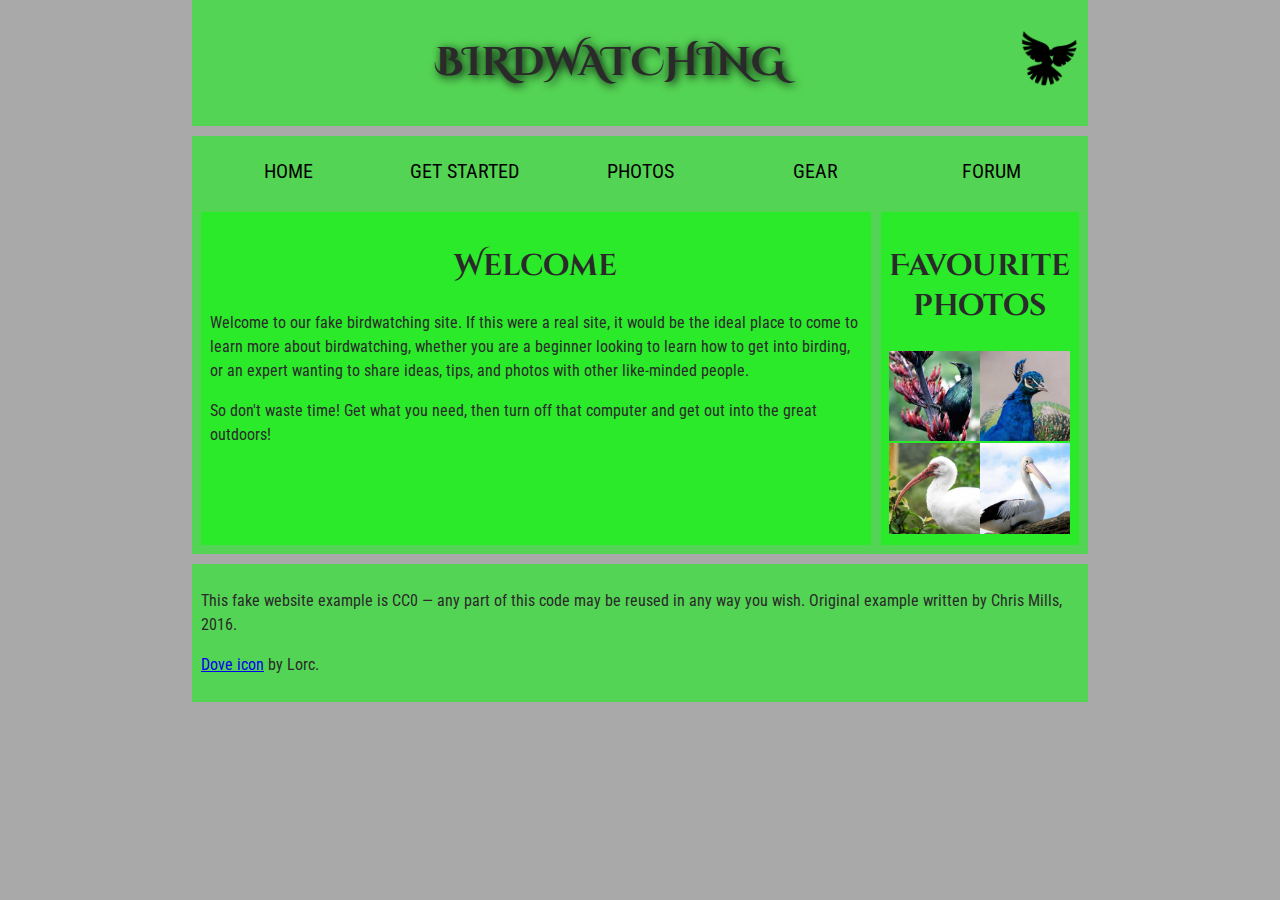
<file: assignment/assignment 3/index.html>
<!DOCTYPE html>
<html lang="en">
  <head>
    <meta charset="utf-8">
    <title>Birdwatching</title>
   <link href="https://fonts.googleapis.com/css?family=Roboto+Condensed:300%7CCinzel+Decorative:700" rel="stylesheet">
    <link rel="stylesheet" href="./style.css">

    <!--[if lt IE 9]>
      <script src="https://cdnjs.cloudflare.com/ajax/libs/html5shiv/3.7.3/html5shiv.js"></script>
    <![endif]-->
  </head>

  <body>
    <header>
      <h1>Birdwatching</h1>
      <img src="dove.png" alt="a simple dove logo">
    </header>
     
    <nav>
      <ul>
        <li><span>Home</span></li>
        <li><a href="#">Get started</a></li>
        <li><a href="#">Photos</a></li>
        <li><a href="#">Gear</a></li>
        <li><a href="#">Forum</a></li>
      </ul>
      </nav>
 
   <main>      
    <section>
      <h2>Welcome</h2>

      <p>Welcome to our fake birdwatching site. If this were a real site, it would be the ideal place to come to learn more about birdwatching, whether you are a beginner looking to learn how to get into birding, or an expert wanting to share ideas, tips, and photos with other like-minded people.</p>

      <p>So don't waste time! Get what you need, then turn off that computer and get out into the great outdoors!</p>
    </section>
      
     <aside>  
       <h2>Favourite photos</h2>

        <a href="favorite-1.jpg"><img src="favorite-1_th.jpg" alt="Small black bird, black claws, long black slender beak, links to larger version of the image"></a>
        <a href="favorite-2.jpg"><img src="favorite-2_th.jpg" alt="Top half of a pretty bird with bright blue plumage on neck, light colored beak, blue headdress, links to larger version of the image"></a>
        <a href="favorite-3.jpg"><img src="favorite-3_th.jpg" alt="Top half of a large bird with white plumage, very long curved narrow light colored break, links to larger version of the image"></a>
        <a href="favorite-4.jpg"><img src="favorite-4_th.jpg" alt="Large bird, mostly white plumage with black plumage on back and rear, long straight white beak, links to larger version of the image"></a>
     </aside>
    </main>
      
     <footer> 
      <p>This fake website example is CC0 — any part of this code may be reused in any way you wish. Original example written by Chris Mills, 2016.</p>

      <p><a href="http://game-icons.net/lorc/originals/dove.html">Dove icon</a> by Lorc.</p>
      </footer>
  </body>
</html>
</file>
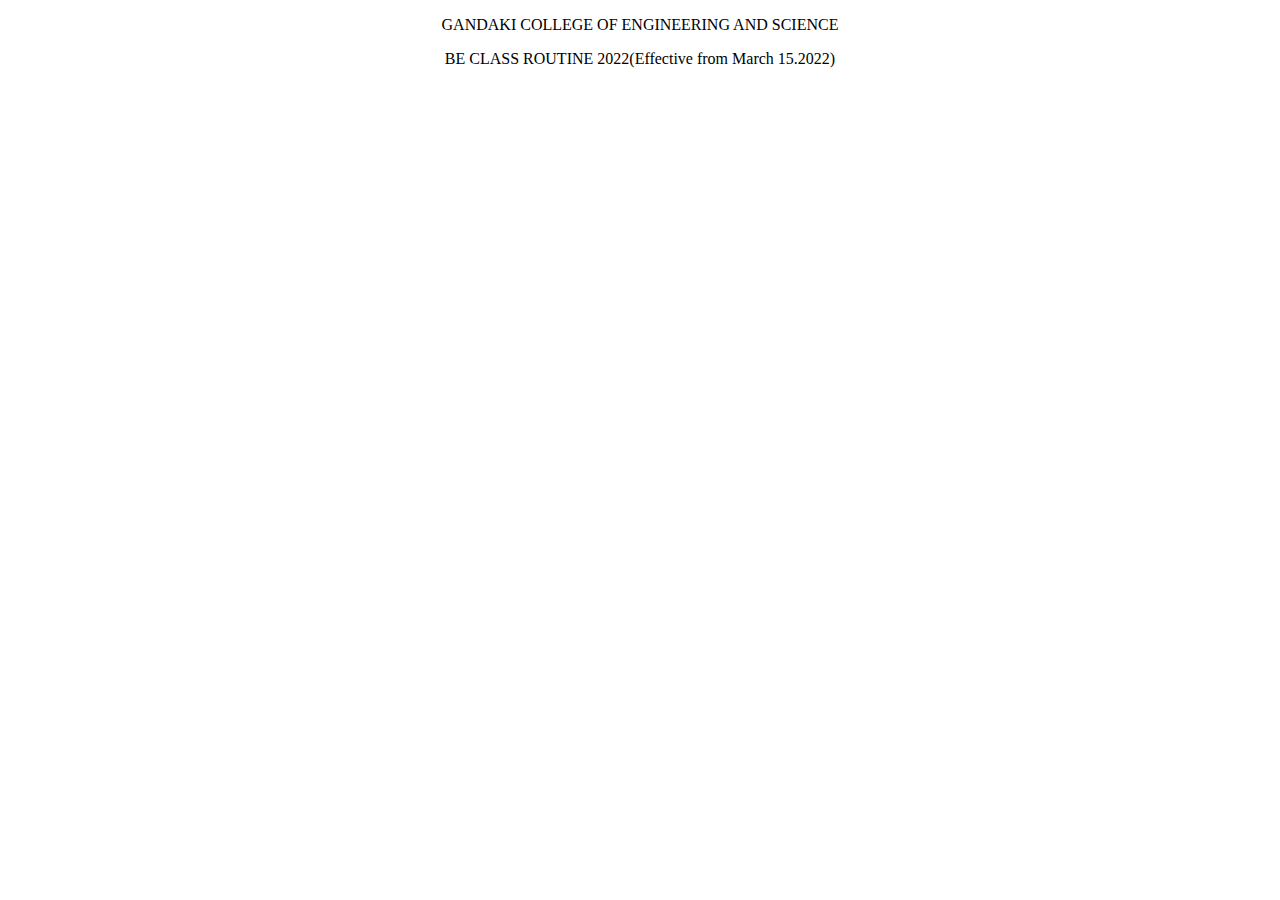
<file: assignment/assignment 4/index.html>
<!DOCTYPE html>
<html>
  <head>
    <title>Routine</title>
    <link rel="stylesheet" href="style.css">
   
  </head>
<body>
 <p class="Topic">GANDAKI COLLEGE OF ENGINEERING AND SCIENCE</p>
 <P class="TTopic">BE CLASS ROUTINE 2022(Effective from March 15.2022)</P>
</body>
    
<table>
</table>
</html>
</file>
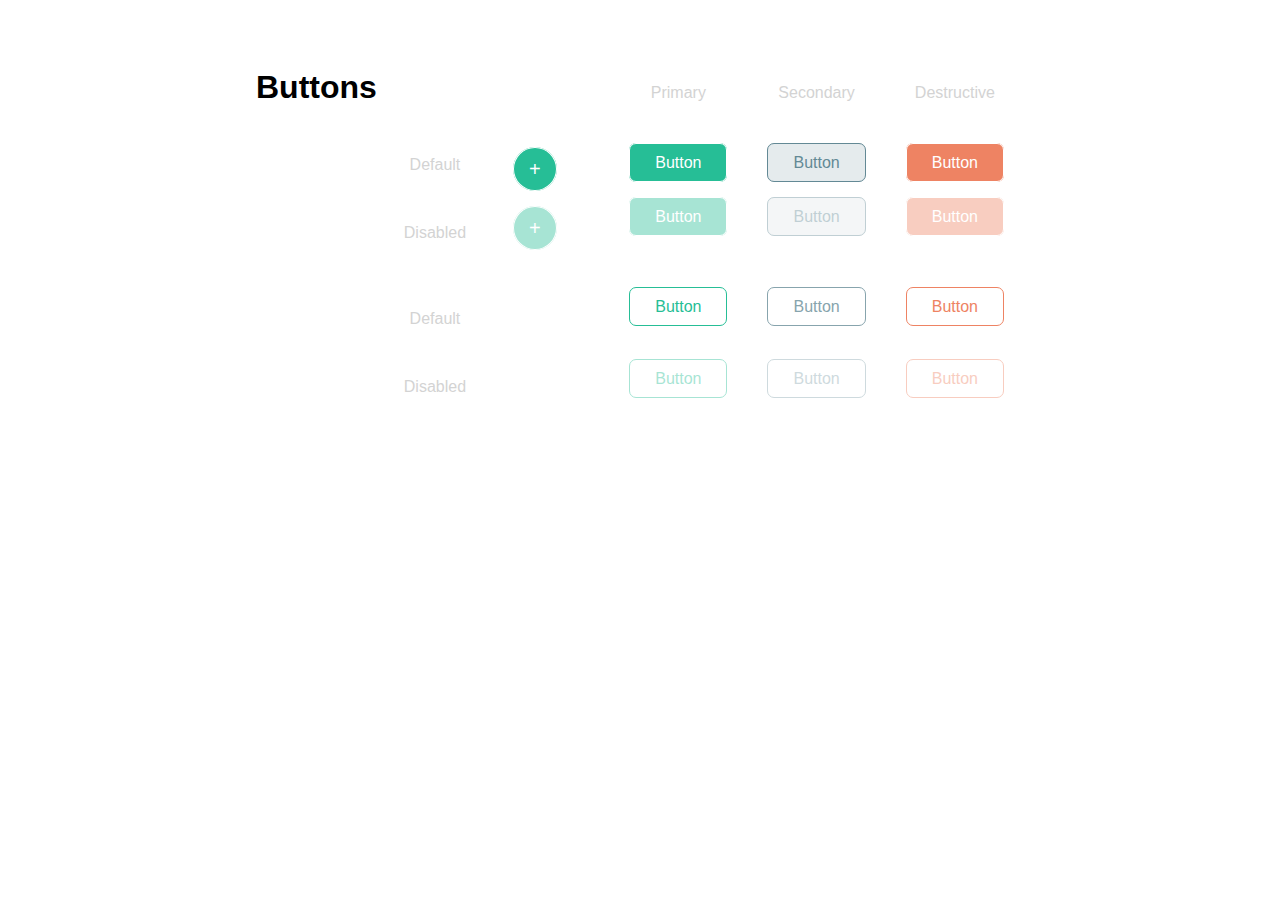
<file: lab/lab 2/index.html>
<!DOCTYPE html>
<html lang="en">
<head>
    <meta charset="UTF-8">
    <meta http-equiv="X-UA-Compatible" content="IE=edge">
    <meta name="viewport" content="width=device-width, initial-scale=1.0">
    <title>Button</title>
    <link rel="stylesheet" href="style.css">
</head>
<body>
    <div class="main">
        <h1>Buttons</h1>
        <div>
          <br />
          <br />
          <br />
          <br />
          <p>Default</p>
          <br />
          <p>Disabled</p>
          <br />
          <br />
          <p>Default</p>
          <br>
          <p>Disabled</p>
        </div>
  
        <div>
          <br />
          <br />
          <br />
          <br />
          <br />
          <a href="#" class="btn btn-circle">+</a>
          <br />
          <br />
          <br />
          <a href="#" class="btn btn-circle disabled">+</a>
        </div>
        <div>
          <p>Primary</p>
          <br />
          <br />
          <a href="#" class="btn btn-primary">Button</a>
          <br />
          <br />
          <br />
          <a href="#" class="btn btn-primary disabled">Button</a>
          <br />
          <br />
          <br />
          <br />
          <br />
          <a href="#" class="btn btn-p2">Button</a>
          <br />
          <br />
          <br />
          <br />
          <a href="#" class="btn btn-p2 disabled">Button</a>
        </div>
        <div>
          <p>Secondary</p>
          <br />
          <br />
          <a href="#" class="btn btn-secondary">Button</a>
          <br />
          <br />
          <br />
          <a href="#" class="btn btn-secondary disabled">Button</a>
          <br />
          <br />
          <br />
          <br />
          <br />
          <a href="#" class="btn btn-s2">Button</a>
          <br>
          <br />
          <br />
          <br />
          <a href="#" class="btn btn-s2 disabled">Button</a>
        </div>
        <div>
          <p>Destructive</p>
          <br />
          <br />
          <a href="#" class="btn btn-destructive">Button</a>
          <br />
          <br />
          <br />
          <a href="#" class="btn btn-destructive disabled">Button</a>
          <br />
          <br />
          <br />
          <br />
          <br />
          <a href="#" class="btn btn-d2">Button</a>
          <br>
          <br />
          <br />
          <br />
          <a href="#" class="btn btn-d2 disabled">Button</a>
        </div>
            </div>
    
</body>
</html>
</file>
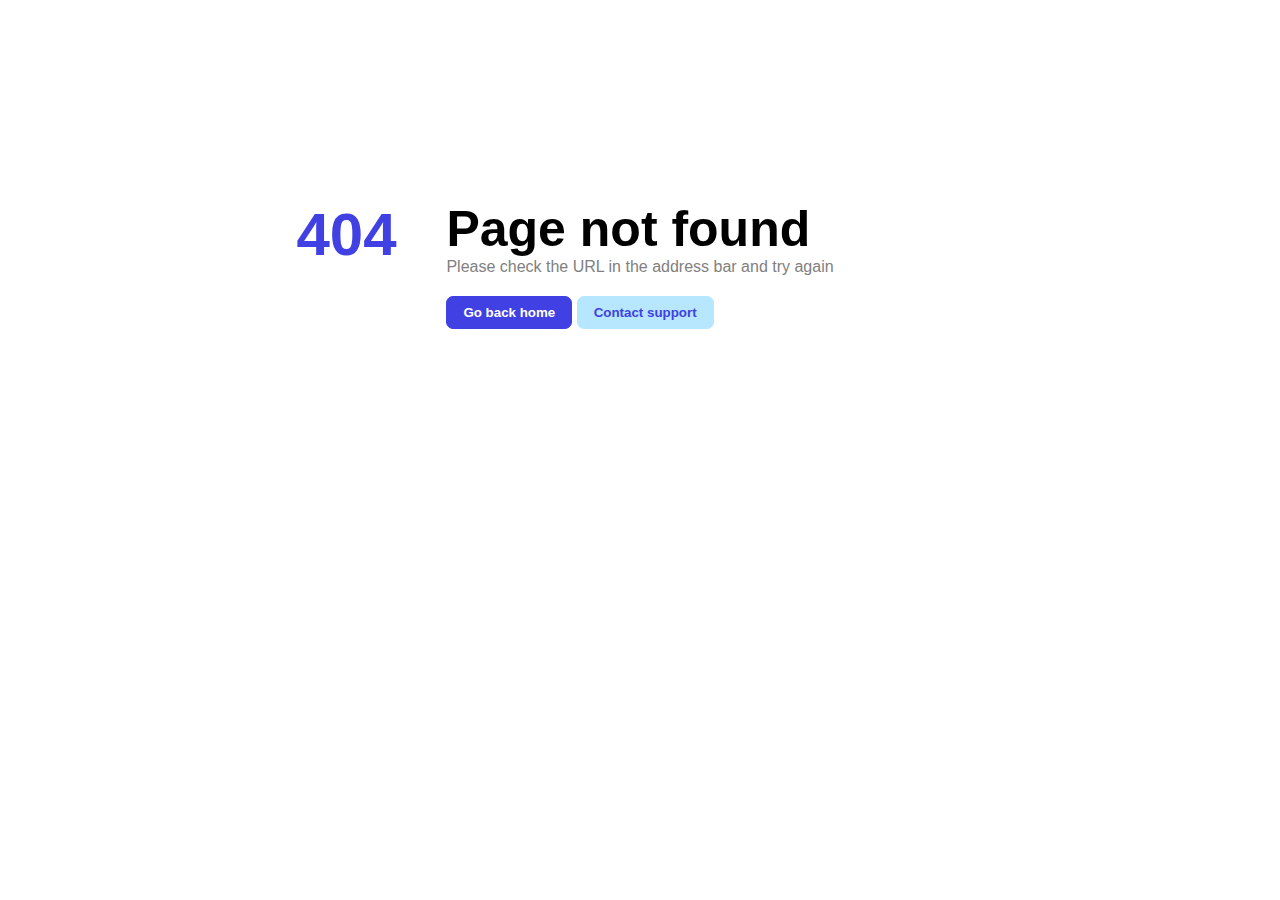
<file: lab/lab 4/index1.html>
<!DOCTYPE html>
<html lang="en">

<head>
    <meta charset="UTF-8">
    <meta http-equiv="X-UA-Compatible" content="IE=edge">
    <meta name="viewport" content="width=device-width, initial-scale=1.0">
    <title>Error</title>
    <style>
        * {
            font-family: 'Ramabhadra', sans-serif;
            font-family: 'Source Sans Pro', sans-serif;
            font-family: 'Work Sans', sans-serif;
            margin: 0px;
            padding: 0px;
        }
        
        .main {
            position: relative;
            margin: auto;
            left: 0;
            right: 0;
            top: 200px;
            bottom: 0;
            width: fit-content;
            height: fit-content;
        }
        
        .four {
            position: absolute;
            margin: left;
            left: -150px;
            font-size: 60px;
            color: rgb(64, 64, 227);
        }
        
        .page {
            font-size: 50px;
            font-weight: 400000;
            margin-right: auto;
            font-display: block;
        }
        
        .description {
            color: grey;
            font-weight: 100;
        }
        
        .button {
            margin-top: 20px;
        }
        
        .but {
            color: white;
            background-color: rgb(64, 64, 227);
            padding: 8px 16px 8px 16px;
            border-radius: 7px;
            border: 1px solid rgb(64, 64, 227);
        }
        
        .ton {
            color: rgb(64, 64, 227);
            background-color: rgb(183, 231, 255);
            padding: 8px 16px 8px 16px;
            border-radius: 7px;
            border: 1px solid rgb(183, 231, 255);
        }
    </style>
</head>

<body>
    <b>
    <div class="main">
        <div class="four">404</div>
        <div class="page">Page not found</div>

        <div class="description">Please check the URL in the address bar and try again</div>
        <div class="button">
            <button class="but"><b>Go back home</b></button>
    <button class="ton"><b>Contact support</b></button>
    </div>
    </div>

    </b>
</body>

</html>
</file>
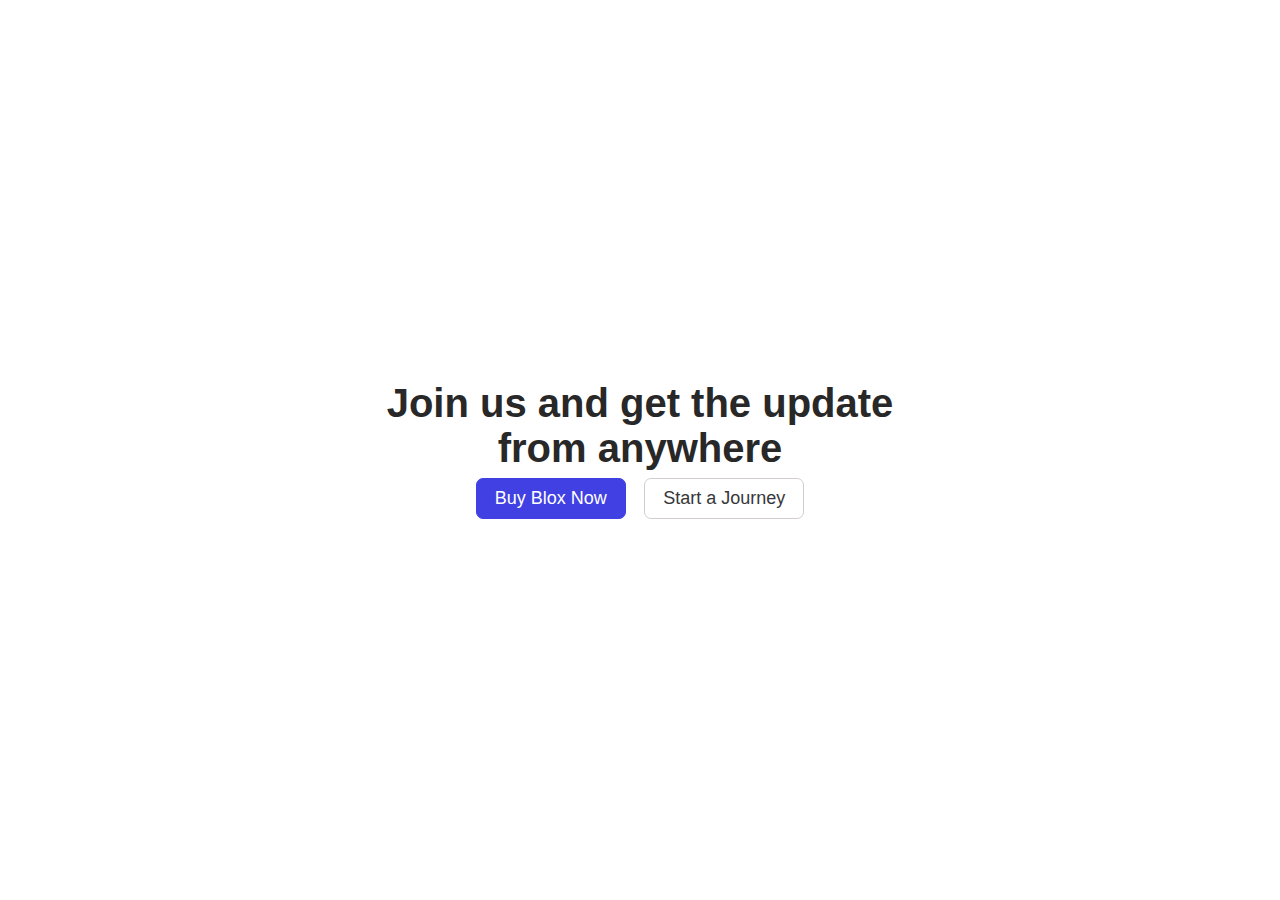
<file: lab/lab 4/index2.html>
<!DOCTYPE html>
<html lang="en">

<head>
    <meta charset="UTF-8">
    <meta http-equiv="X-UA-Compatible" content="IE=edge">
    <meta name="viewport" content="width=device-width, initial-scale=1.0">
    <title>Join Us</title>
    <style>
        * {
            font-family: 'Ramabhadra', sans-serif;
            font-family: 'Source Sans Pro', sans-serif;
            font-family: 'Work Sans', sans-serif;
            margin: 0px;
            padding: 0px;
        }
        
        .main {
            position: absolute;
            top: 0;
            left: 0;
            right: 0;
            bottom: 0;
            margin: auto;
            width: fit-content;
            height: fit-content;
            text-align: center;
        }
        
        .join {
            font-size: 40px;
            font-weight: bolder;
            color: rgb(41, 40, 40);
        }
        
        .but {
            color: white;
            font-size: large;
            background-color: rgb(64, 64, 227);
            padding: 9px 18px 9px 18px;
            border-radius: 7px;
            border: 1px solid rgb(64, 64, 227);
            margin-right: 7px;
            margin-top: 7px;
        }
        
        .ton {
            color: rgb(55, 55, 57);
            font-size: large;
            background-color: rgb(255, 255, 255);
            padding: 9px 18px 9px 18px;
            border-radius: 7px;
            border: 1px solid rgb(211, 205, 205);
            margin-left: 7px;
            margin-top: 7px;
        }
    </style>
</head>

<body>
    <div class="main"><b></b>
        <div class="join">Join us and get the update <br> from anywhere</div>
        </b>
        <b>
        <button class="but">Buy Blox Now</button>
        <button class="ton">Start a Journey</button></b>
    </div>
</body>
</file>
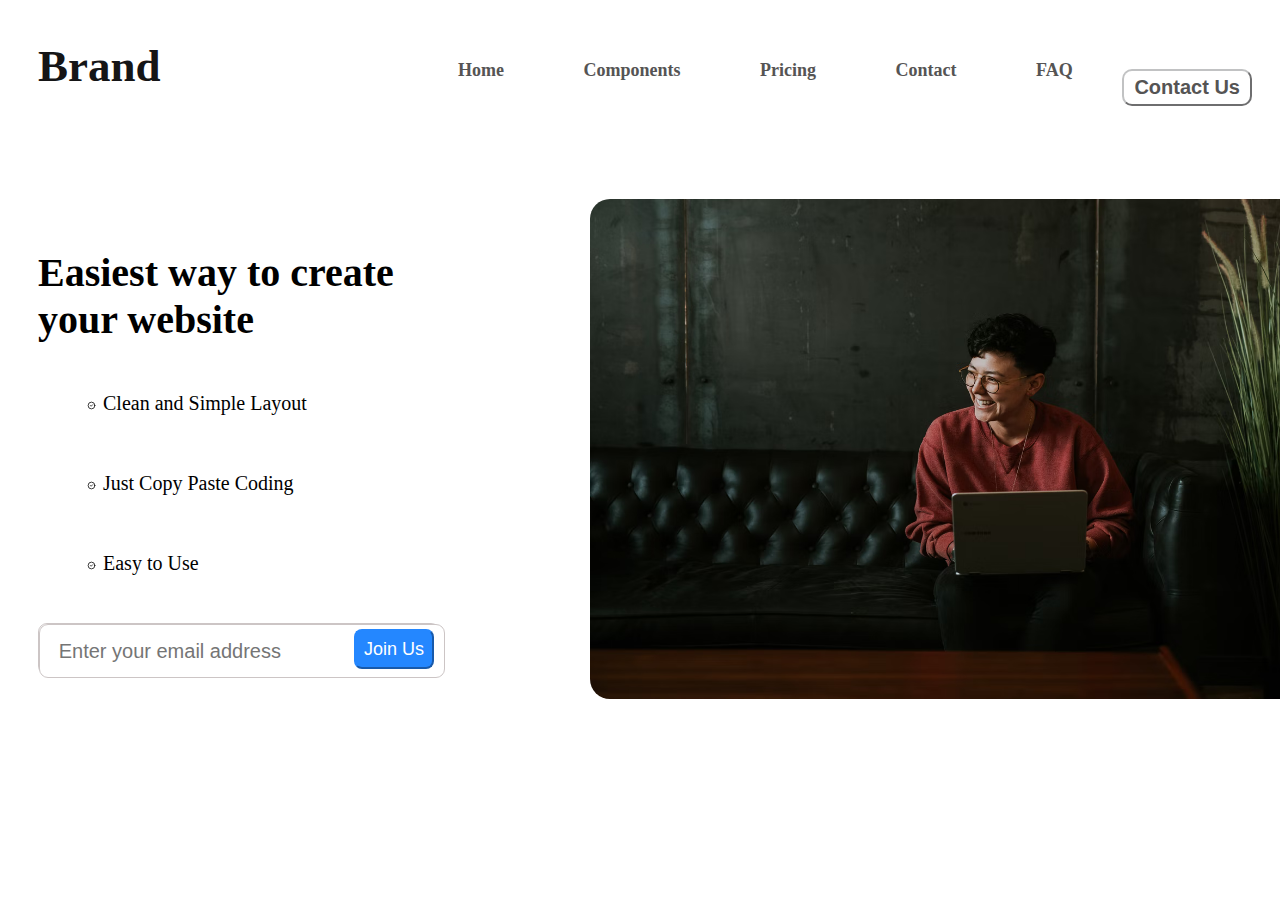
<file: lab/lab 4/index3.html>
<!DOCTYPE html>
<html lang="en">

<head>
    <meta charset="UTF-8">
    <meta http-equiv="X-UA-Compatible" content="IE=edge">
    <meta name="viewport" content="width=device-width, initial-scale=1.0">
    <title>Hero</title>
    <link rel="stylesheet" href="hero.css">
</head>

<body>
    <div class="all">
        <div class="header">
            <label class="logo"><b>Brand</b></label>
            <ul class="options" ul style="list-style-type: none">
                <li>
                    <b>
                    <a>Home</a>
                    <a>Components</a>
                    <a>Pricing</a>
                    <a>Contact</a>
                    <a>FAQ</a>
                </b>
                </li>
            </ul>
            <button class="cont"> <b>Contact Us</b> </button>
        </div>
        <div class="desc"><b>Easiest way to create <br> your website</b>
            <ul class="lists">
                <li>Clean and Simple Layout</li>
                <li>Just Copy Paste Coding</li>
                <li>Easy to Use</li>
            </ul>
            <div class="text">
                <input type="text" class="text" placeholder=" &nbsp Enter your email address">
                <button class="btn">Join Us</button>
            </div>
        </div>

    </div>
    <span class="">
        <img src="task-hero.png" alt="." class="hero">
    </span>
</body>

</html>
</file>
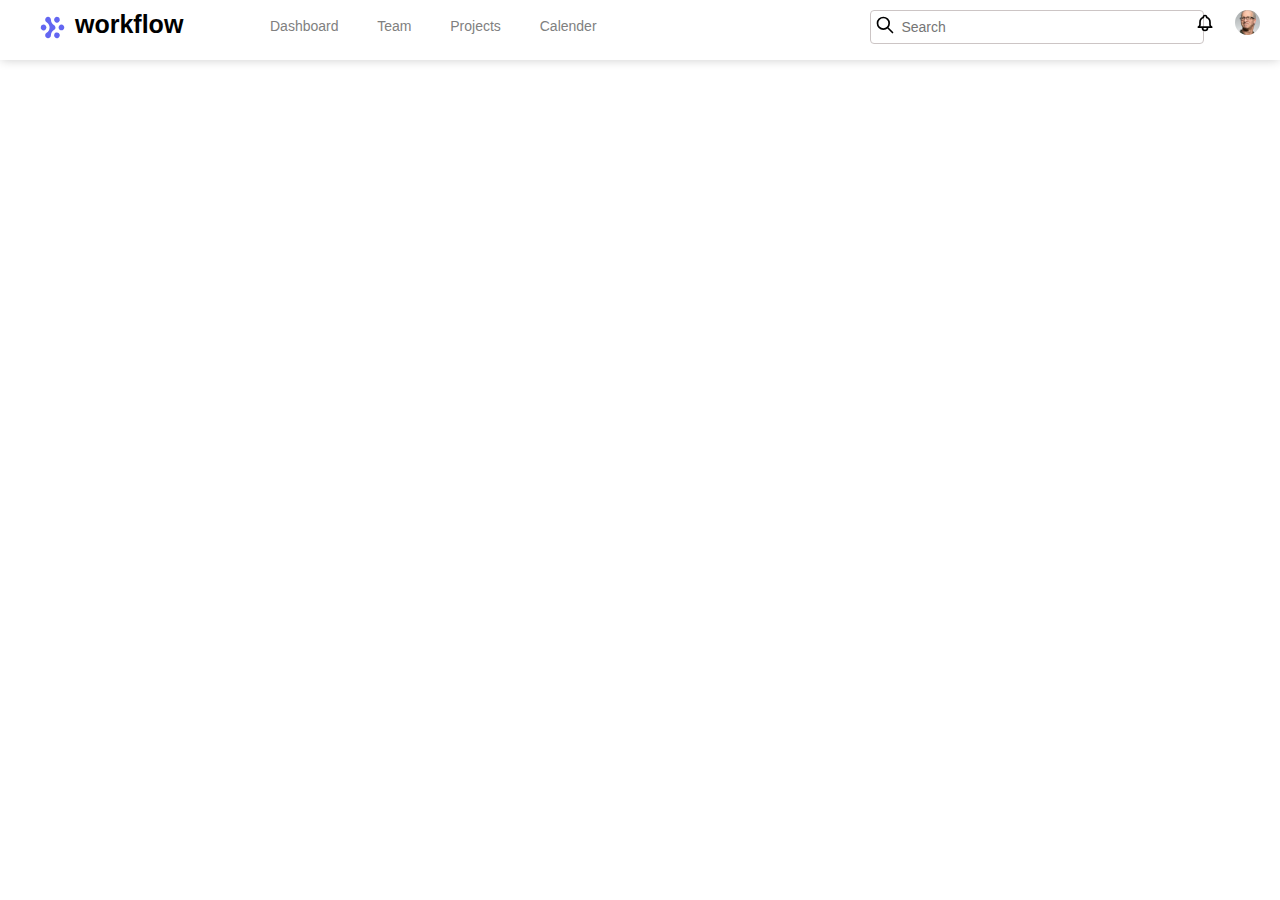
<file: lab/lab 4/index4.html>
<!DOCTYPE html>
<html lang="en">

<head>
    <meta charset="UTF-8">
    <meta http-equiv="X-UA-Compatible" content="IE=edge">
    <meta name="viewport" content="width=device-width, initial-scale=1.0">
    <title>Navigation Bar</title>
    <link rel="stylesheet" href="nav.css">

</head>

<body>
    <div class="main">
        <div class="info">
            <img src="task-nav-logo.svg" class="logo" href="navigation.html">
            <span class="work" href="navigation.html"><b>workflow</b></span>
        </div>
        <ul class="nav" ul style="list-style-type: none">
            <li>
                <a>Dashboard</a>
                <a>Team</a>
                <a>Projects</a>
                <a>Calender</a>
            </li>
        </ul>
        </nav>
        <div class="box">
            <input type="text" class="text" placeholder="Search">
            <img class="searchicon" src="./task-nav-search.svg" alt="search">
        </div>
        <img class="bell" src="./task-nav-bell-icon.svg" alt="bell">
        <img class="user" src="./task-nav-user.png" alt="user">
    </div>

</body>

</html>
</file>
<file: assignment/assignment 3/style.css>
/* || General setup */

html, body {
  margin: 0;
  padding: 0;
}

html {
  font-size: 10px;
  background-color: #a9a9a9;
}

body {
  width: 70%;
  min-width: 800px;
  margin: 0 auto;
}

/* || typography */

h1, h2, h3 {
  font-family: 'Cinzel Decorative', cursive;
  color: #2a2a2a;
}

p, input, li {
  font-family: 'Roboto Condensed', sans-serif;
  color: #2a2a2a;
}

h1 {
  font-size: 4rem;
  text-align: center;
  text-shadow: 2px 2px 10px black;
}

h2 {
  font-size: 3rem;
  text-align: center;
}

h3 {
  font-size: 2.2rem;
}

p, li {
  font-size: 1.6rem;
  line-height: 1.5;
}

/* || header layout */

header {
  margin-bottom: 10px;
  display: flex;
  flex-flow: row wrap;
}

body > * {
  background-color: red;
  padding: 1%;
}

main, header, nav, article, aside, footer, section {
  background-color: rgba(0,255,0,0.5);
  padding: 1%;
}

h1 {
  flex: 5;
  text-transform: uppercase;
}

header img {
  display: block;
  height: 60px;
  padding-top: 20.15px;
}

nav {
  height: 50px;
  flex: 100%;
  display: flex;
}

nav ul {
  padding: 0;
  list-style-type: none;
  flex: 2;
  display: flex;
}

nav li {
  display: inline;
  text-align: center;
  flex: 1;
}

nav a, nav span {
  display: inline-block;
  font-size: 2rem;
  height: 3rem;
  line-height: 1.7;
  text-transform: uppercase;
  text-decoration: none;
  color: black;

}

/* || main layout */

main {
  display: flex;
}

article, section {
  flex: 4;
}

aside {
  flex: 1;
  margin-left: 10px;
  padding: 1%;
}

aside a {
  display: block;
  float: left;
  width: 50%;
}

aside img {
  max-width: 100%;
}

footer {
  margin-top: 10px;
}
</file>
<file: assignment/assignment 4/style.css>
.Topic{
    text-align: center;
    }
.TTopic{
   text-align: center;
  }
</file>
<file: lab/lab 2/style.css>
body {
    font-family: sans-serif;
  }
  .main {
    width: 60vw;
    margin: auto;
    padding: 40px 0px;
    display: flex;
  }
  div {
    padding: 20px;
    width: 100px;
    height: 13rem;
  }
  div p {
    color: lightgrey;
    text-align: center;
  }
  .btn {
    text-decoration: none;
    border: 1px solid;
    padding: 10px 25px;
    font-size: 16px;
    border-radius: 7px;
    transition: 200ms;
    cursor: pointer;
  }
  .btn-circle {
    border-radius: 50%;
    padding: 10px 15px;
    font-size: 20px;
    color: white;
    background-color: rgba(38, 190, 150, 1);
    margin: auto;
  }
  .btn-primary {
    background-color: rgba(38, 190, 150, 1);
    color: white;
  }
  .btn-secondary {
    background-color: rgb(229, 235, 237);
    color: rgb(99, 137, 149);
  }
  .btn-destructive {
    background-color: rgba(238, 131, 99, 1);
    color: white;
  }
  .btn-primary:hover,
  .btn-secondary:hover,
  .btn-destructive:hover,
  .btn-circle:hover {
    box-shadow: 0 3px #1a9781;
  }
  .btn-primary:active,
  .btn-secondary:active,
  .btn-destructive:active,
  .btn-circle:active {
    opacity: 0.6;
  }
  .disabled {
    opacity: 0.4;
    cursor: not-allowed;
  }
  .btn-p2 {
    background-color: white;
    color: rgba(38, 190, 150, 1);
    border: 1px solid rgba(38, 190, 150, 1);
  }
  .btn-s2 {
    color: #87a4ad;
    background-color: white;
    border: 1px solid #87a4ad;
  }
  .btn-d2 {
    color: rgba(238, 131, 99, 1);
    background-color: white;
  }
  .btn-p2:hover {
    border: 3px solid rgba(38, 190, 150, 1);
  }
  .btn-s2:hover {
    border: 3px solid #87a4ad;
  }
  .btn-d2:hover {
    border: 3px solid rgba(238, 131, 99, 1);
  }
  .btn-p2:active {
    background-color: rgba(38, 190, 150, 1);
    color: white;
  }
  .btn-s2:active {
    background-color: rgb(237, 241, 243);
    color: #87a4ad;
  }
  .btn-d2:active {
    background-color: rgba(238, 131, 99, 1);
    color: white;
  }
</file>
<file: lab/lab 4/hero.css>
{
    padding: 0;
    margin: 0;
    text-decoration: none;
    box-sizing: border-box;
    font-family: Arial, Helvetica, sans-serif;
}

.all {
    margin-left: 10px;
}

.logo {
    font-size: 45px;
    margin-left: 20px;
    position: absolute;
    font-weight: 5000;
    color: rgb(21, 21, 22);
    margin-top: -20px;
    cursor: pointer;
}

.options {
    position: relative;
    font-size: large;
    cursor: pointer;
    cursor: pointer;
    float: center;
    color: rgb(85, 84, 84);
    margin-left: 400px;
    margin-top: 60px;
}

a {
    margin-right: 75px;
}

.cont {
    float: right;
    background-color: white;
    font-size: 20px;
    padding: 5px 10px 5px 10px;
    border-radius: 10px;
    border-color: rgb(193, 194, 195);
    color: rgb(85, 84, 84);
    margin-right: 20px;
    margin-top: -30px;
}

.desc {
    margin-top: 150px;
    font-size: 40px;
    margin-left: 20px;
    float: left;
}

.lists {
    margin-left: 25px;
    list-style-image: url("task-hero-tick-icon.svg");
    font-size: 20px;
    line-height: 4em;
}



.text {
    position: relative;
    border: 1px #ccc5c5 solid;
    width: 400px;
    float: left;
    height: 50px;
    border-radius: 9px;
    font-size: 20px;
}

.btn {
    position: absolute;
    left: 0px;
    top: 5px;
    height: 40px;
    width: 80px;
    background-color: rgb(36, 135, 255);
    color: rgb(255, 255, 255);
    border-color: rgb(36, 135, 255);
    border-radius: 8px;
    box-shadow: none;
    font-size: 18px;
    margin-left: 315px;
}

.hero {
    float: right;
    position: absolute;
    height: 500px;
    width: 800px;
    border-radius: 20px;
    margin-top: 100px;
    margin-left: 150px;
}
</file>
<file: lab/lab 4/nav.css>
* {
    font-family: 'Trebuchet MS', 'Lucida Sans Unicode', 'Lucida Grande', 'Lucida Sans', Arial, sans-serif;
    margin: 0px;
}

.main {
    margin: 0px;
    position: relative;
    height: 50px;
    width: 100%;
    padding: 10px 0 0 0px;
    box-shadow: 0 1px 10px -1px rgb(0 0 0 / 20%);
}

.info {
    cursor: pointer;
}

.logo {
    position: absolute;
    height: 25px;
    width: 25px;
    left: 40px;
    margin-top: 5px;
}

.work {
    font-size: 25px;
    color: black;
    width: 100px;
    margin-top: 0px;
    padding-bottom: 10px;
    position: absolute;
    left: 75px;
}

.nav {
    position: absolute;
    width: 50%;
    left: 230px;
    height: 100%;
    margin-top: 8px;
    color: #808080;
    font-size: 14px;
}

li {
    cursor: pointer;
}

a {
    margin-right: 35px;
}

a:hover {
    border-bottom: 2px solid #6366F1;
    color: black;
    padding-bottom: 25px;
}

.box {
    width: 32%;
    height: inherit;
    position: relative;
    float: right;
}

input {
    position: relative;
    border: 1px #ccc5c5 solid;
    width: 300px;
    float: left;
    height: 30px;
    border-radius: 4px;
    font-size: 14px;
    padding-left: 30px;
}

.bell {
    position: absolute;
    right: 65px;
    height: 20px;
    width: 20px;
    margin-top: 3px;
}

.searchicon {
    position: absolute;
    left: 5px;
    top: 5px;
    height: 20px;
    width: 20px;
}

.user {
    height: 25px;
    width: 25px;
    border-radius: 50%;
    position: absolute;
    right: 20px;
    margin-top: 0px;
}
</file>
